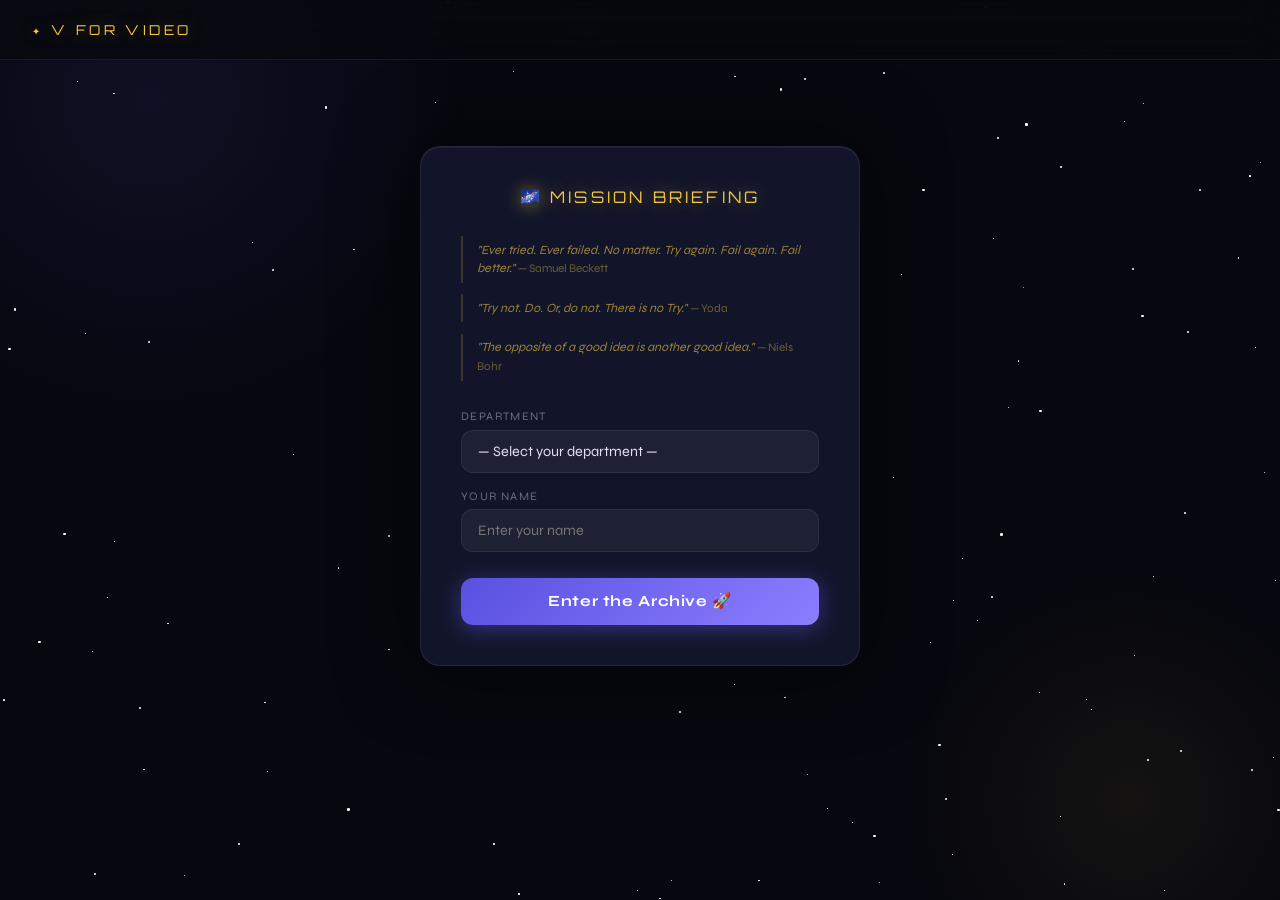
<file: index.html>
<!DOCTYPE html>
<html lang="en">
<head>
  <meta charset="UTF-8" />
  <meta name="viewport" content="width=device-width, initial-scale=1.0, viewport-fit=cover"/>
  <title>V for Video 🌌 — Login</title>
  <link rel="preconnect" href="https://fonts.googleapis.com">
  <link rel="stylesheet" href="https://fonts.googleapis.com/css2?family=Orbitron:wght@500;800&family=Syne:wght@400;600;700&display=swap">
  <link rel="stylesheet" href="shared.css">
  <style>
    .login-wrap { max-width: 440px; margin: 6vh auto 0; }
    .login-card {
      background: var(--card);
      border: 1px solid var(--border);
      border-radius: 20px;
      padding: 2.5rem;
      box-shadow: 0 0 80px rgba(0,0,0,.6), inset 0 1px 0 rgba(255,255,255,.05);
      animation: slideUp .5s ease forwards;
    }
    @keyframes slideUp {
      from { opacity:0; transform:translateY(24px); }
      to   { opacity:1; transform:translateY(0); }
    }
    .login-title {
      font-family: var(--font-head);
      font-size: 1rem;
      letter-spacing: .2em;
      color: var(--gold);
      text-align: center;
      margin-bottom: 1.8rem;
      text-shadow: 0 0 16px rgba(245,200,66,.4);
    }
    .quotes { margin-bottom: 1.8rem; display:flex; flex-direction:column; gap:.7rem; }
    .quote {
      border-left: 2px solid var(--gold-dim);
      padding: .3rem .85rem;
      font-size: .78rem;
      color: rgba(245,200,66,.6);
      font-style: italic; line-height: 1.5;
    }
    .quote em { font-style:normal; color:rgba(245,200,66,.4); font-size:.73rem; }
    .btn-launch {
      width: 100%; margin-top: 1.6rem; padding: .9rem;
      background: linear-gradient(135deg, #5a50e0, #8b7fff);
      color: white; font-family: var(--font-body); font-size: .97rem; font-weight: 700;
      border: none; border-radius: var(--r); cursor: pointer; letter-spacing: .04em;
      box-shadow: 0 4px 22px rgba(108,99,255,.4); transition: all .2s;
    }
    .btn-launch:hover:not(:disabled) { transform:translateY(-2px); box-shadow:0 8px 30px rgba(108,99,255,.55); }
    .btn-launch:disabled { opacity:.5; cursor:not-allowed; }
    @media (max-width: 480px) {
      .login-wrap { margin-top: 3vh; }
      .login-card { padding: 1.8rem 1.3rem; border-radius: 16px; }
    }
  </style>
</head>
<body>
<div id="stars"></div>

<nav>
  <span class="logo">✦ V FOR VIDEO</span>
  <div style="position:relative;" id="menuWrap">
    <button class="menu-btn" id="menuBtn" aria-label="Menu" aria-expanded="false" style="display:none">
      <svg width="18" height="14" viewBox="0 0 18 14" fill="none">
        <rect width="18" height="2" rx="1" fill="rgba(245,200,66,0.85)"/>
        <rect y="6" width="12" height="2" rx="1" fill="rgba(245,200,66,0.85)"/>
        <rect y="12" width="16" height="2" rx="1" fill="rgba(245,200,66,0.85)"/>
      </svg>
    </button>
    <div class="menu-dropdown" id="menuDropdown">
      <div class="menu-dropdown-header">Logged in as</div>
      <div class="menu-user-name" id="menuName">—</div>
      <div class="menu-user-dept" id="menuDept">—</div>
    </div>
  </div>
</nav>

<div class="wrap">
  <div class="login-wrap">
    <div class="login-card">
      <div class="login-title">🌌 MISSION BRIEFING</div>
      <div class="quotes">
        <div class="quote">"Ever tried. Ever failed. No matter. Try again. Fail again. Fail better." <em>— Samuel Beckett</em></div>
        <div class="quote">"Try not. Do. Or, do not. There is no Try." <em>— Yoda</em></div>
        <div class="quote">"The opposite of a good idea is another good idea." <em>— Niels Bohr</em></div>
      </div>
      <label class="field-label" for="deptSelect">Department</label>
      <select id="deptSelect">
        <option value="">— Select your department —</option>
        <option>Cyber Security</option><option>CSE-1</option><option>CSE-2</option><option>CSE-3</option>
        <option>Mechanical Engineering</option><option>ECE-1</option><option>ECE-2</option><option>ECE-3</option>
        <option>AI DS-1</option><option>AI DS-2</option><option>Civil</option><option>Agri</option>
        <option>EEE</option><option>EIE</option><option>Medical Electronics</option><option>IT-1</option><option>IT-2</option>
      </select>
      <label class="field-label" for="nameInput">Your Name</label>
      <input type="text" id="nameInput" placeholder="Enter your name" autocomplete="name" />
      <button class="btn-launch" id="launchBtn">Enter the Archive 🚀</button>
    </div>
  </div>
</div>

<div class="toast" id="toast"></div>

<script type="module">
  import { initStars, getAuth, setAuth } from './shared.js';
  initStars();

  // If already logged in, redirect straight to library
  const existing = getAuth();
  if (existing.name && existing.dept) {
    window.location.replace('library.html');
  }

  // Restore previously entered values
  try {
    const n = localStorage.getItem('vfv_name');
    const d = localStorage.getItem('vfv_dept');
    if (n) document.getElementById('nameInput').value = n;
    if (d) document.getElementById('deptSelect').value = d;
  } catch {}

  function showToast(msg, type = '') {
    const t = document.getElementById('toast');
    t.textContent = msg;
    t.className = 'toast show' + (type ? ' ' + type : '');
    setTimeout(() => { t.className = 'toast'; }, 3000);
  }

  document.getElementById('launchBtn').addEventListener('click', async () => {
    const n = document.getElementById('nameInput').value.trim();
    const d = document.getElementById('deptSelect').value;
    if (!n) { showToast('Please enter your name!', 'error'); return; }
    if (!d) { showToast('Please select your department!', 'error'); return; }

    const btn = document.getElementById('launchBtn');
    btn.disabled = true;
    btn.innerHTML = '<span class="spinner"></span> Loading archive…';

    setAuth(n, d);
    window.location.href = 'library.html';
  });

  // Enter key support
  document.getElementById('nameInput').addEventListener('keydown', (e) => {
    if (e.key === 'Enter') document.getElementById('launchBtn').click();
  });
</script>
</body>
</html>
</file>
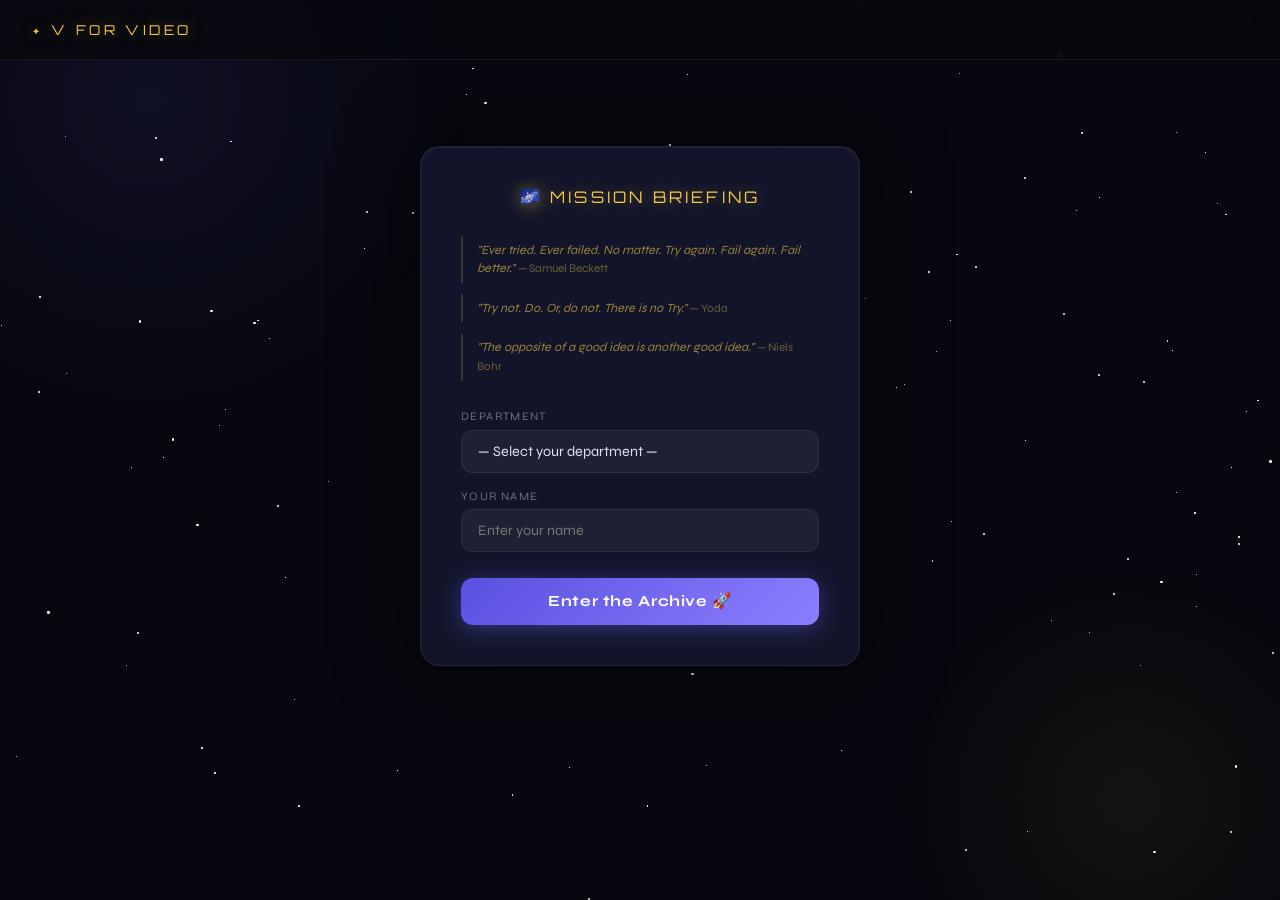
<file: library.html>
<!DOCTYPE html>
<html lang="en">
<head>
  <meta charset="UTF-8" />
  <meta name="viewport" content="width=device-width, initial-scale=1.0, viewport-fit=cover"/>
  <title>V for Video 🌌 — Archive</title>
  <link rel="preconnect" href="https://fonts.googleapis.com">
  <link rel="stylesheet" href="https://fonts.googleapis.com/css2?family=Orbitron:wght@500;800&family=Syne:wght@400;600;700&display=swap">
  <link rel="stylesheet" href="shared.css">
  <style>
    /* Category filter bar */
    .cat-bar {
      display: flex; align-items: center; gap: .8rem;
      margin-bottom: 2rem; position: relative; flex-wrap: wrap;
    }
    .cat-menu-btn {
      display: inline-flex; align-items: center; gap: .55rem;
      padding: .55rem 1.1rem;
      border: 1px solid var(--border); border-radius: 99px;
      background: rgba(255,255,255,.04);
      color: var(--text); font-family: var(--font-body); font-size: .85rem;
      cursor: pointer; transition: all .2s;
    }
    .cat-menu-btn:hover, .cat-menu-btn.active {
      border-color: var(--gold); color: var(--gold); background: var(--gold-dim);
    }
    .cat-menu-btn .arrow { font-size: .65rem; transition: transform .2s; display: inline-block; }
    .cat-menu-btn.open .arrow { transform: rotate(180deg); }
    .cat-active-label { font-size: .8rem; color: var(--muted); }
    .cat-active-label span { color: var(--gold); font-weight: 600; }

    .cat-dropdown {
      display: none; position: absolute; top: calc(100% + 8px); left: 0;
      min-width: 200px; z-index: 50;
      background: #1a1c35; border: 1px solid var(--border);
      border-radius: var(--r); padding: .5rem;
      box-shadow: 0 16px 40px rgba(0,0,0,.6);
      animation: dropIn .18s ease forwards;
      max-height: 60vh; overflow-y: auto;
    }
    .cat-dropdown.open { display: block; }
    @keyframes dropIn {
      from { opacity:0; transform:translateY(-6px); }
      to   { opacity:1; transform:translateY(0); }
    }
    .cat-option {
      padding: .55rem .9rem; border-radius: 8px;
      font-family: var(--font-body); font-size: .85rem;
      color: var(--muted); cursor: pointer; transition: all .15s;
    }
    .cat-option:hover { background: rgba(255,255,255,.06); color: var(--text); }
    .cat-option.active { color: var(--gold); background: var(--gold-dim); font-weight: 600; }

    /* Stats bar */
    .stats-bar {
      display: flex; align-items: center; gap: 1.5rem;
      margin-bottom: 1.5rem; flex-wrap: wrap;
    }
    .stat-pill {
      display: flex; align-items: center; gap: .5rem;
      background: var(--card); border: 1px solid var(--border);
      border-radius: 99px; padding: .45rem 1rem;
      font-size: .8rem; color: var(--muted);
    }
    .stat-pill strong { color: var(--text); font-weight: 700; }
    .stat-pill.gold strong { color: var(--gold); }
    .stat-pill.green strong { color: var(--green); }

    /* Video grid */
    .video-grid {
      display: grid;
      grid-template-columns: repeat(auto-fill, minmax(270px, 1fr));
      gap: 1.2rem;
    }
    @media (max-width: 600px) {
      .video-grid { grid-template-columns: 1fr 1fr; gap: .8rem; }
    }
    @media (max-width: 380px) {
      .video-grid { grid-template-columns: 1fr; }
    }

    /* Video card */
    .vid-card {
      background: var(--card); border: 1px solid var(--border);
      border-radius: var(--r); overflow: hidden;
      transition: transform .22s, box-shadow .22s, border-color .22s;
      animation: fadeInUp .4s both;
      animation-delay: calc(var(--i) * 0.04s);
      text-decoration: none; display: block; color: inherit;
    }
    .vid-card:hover {
      transform: translateY(-5px);
      border-color: rgba(108,99,255,.5);
      box-shadow: 0 12px 40px rgba(0,0,0,.5), 0 0 0 1px rgba(108,99,255,.2);
    }
    @media (hover: none) {
      /* No hover lift on touch devices — avoids sticky hover states */
      .vid-card:hover { transform: none; box-shadow: none; border-color: var(--border); }
      .vid-card:active { opacity: .85; }
    }
    @keyframes fadeInUp {
      from { opacity:0; transform:translateY(18px); }
      to   { opacity:1; transform:translateY(0); }
    }

    .thumb-wrap {
      position: relative; width: 100%; aspect-ratio: 16/9;
      overflow: hidden; background: #0b0d1c;
    }
    .thumb-wrap img {
      width:100%; height:100%; object-fit:cover; display:block;
      transition: transform .4s ease;
    }
    .vid-card:hover .thumb-wrap img { transform: scale(1.05); }
    @media (hover: none) { .vid-card:hover .thumb-wrap img { transform: none; } }

    .play-overlay {
      position: absolute; inset: 0;
      display: flex; align-items: center; justify-content: center;
      background: rgba(0,0,0,.35); opacity: 0; transition: opacity .22s;
    }
    .vid-card:hover .play-overlay { opacity: 1; }
    @media (hover: none) { .play-overlay { opacity: 1; background: rgba(0,0,0,.18); } }

    .play-icon {
      width: 48px; height: 48px; background: rgba(245,200,66,.92);
      border-radius: 50%; display: flex; align-items: center; justify-content: center;
      box-shadow: 0 0 24px rgba(245,200,66,.5); transform: scale(.85); transition: transform .2s;
    }
    .vid-card:hover .play-icon { transform: scale(1); }
    @media (hover: none) { .play-icon { transform: scale(.75); } }
    .play-icon svg { margin-left: 3px; }

    .completed-badge {
      position: absolute; top: 8px; right: 8px;
      background: var(--green); color: #04200e;
      font-size: .65rem; font-weight: 700; letter-spacing: .08em;
      padding: .22rem .55rem; border-radius: 99px; display: none;
    }
    .vid-card.completed .completed-badge { display: block; }

    .thumb-progress {
      position: absolute; bottom: 0; left: 0; right: 0;
      height: 4px; background: rgba(255,255,255,.12);
    }
    .thumb-progress-fill {
      height: 100%; background: var(--gold); transition: width .5s ease; width: 0%;
    }
    .vid-card.completed .thumb-progress-fill { background: var(--green); }

    .vid-info { padding: .9rem 1rem; }
    @media (max-width: 600px) { .vid-info { padding: .65rem .75rem; } }
    .vid-title {
      font-size: .9rem; font-weight: 600; color: var(--text);
      line-height: 1.4; margin-bottom: .35rem;
      display: -webkit-box; -webkit-line-clamp: 2;
      -webkit-box-orient: vertical; overflow: hidden;
    }
    @media (max-width: 600px) { .vid-title { font-size: .78rem; } }
    .vid-meta {
      font-size: .75rem; color: var(--muted);
      display: flex; align-items: center; gap: .5rem; flex-wrap: wrap;
    }
    @media (max-width: 600px) { .vid-meta { font-size: .68rem; } }
    .vid-meta .dot { width:3px; height:3px; border-radius:50%; background:var(--muted); flex-shrink:0; }

    /* Empty state */
    .empty-state {
      text-align: center; padding: 4rem 2rem;
      color: var(--muted); font-size: .95rem;
    }
    .empty-state .emoji { font-size: 3rem; display: block; margin-bottom: 1rem; }

    /* Skeleton loader */
    .skeleton-grid {
      display: grid;
      grid-template-columns: repeat(auto-fill, minmax(270px, 1fr));
      gap: 1.2rem;
    }
    @media (max-width: 600px) { .skeleton-grid { grid-template-columns: 1fr 1fr; gap: .8rem; } }
    .skeleton-card {
      background: var(--card); border: 1px solid var(--border);
      border-radius: var(--r); overflow: hidden;
    }
    .skeleton-thumb { width:100%; aspect-ratio:16/9; background: linear-gradient(90deg, #12152a 25%, #1c2040 50%, #12152a 75%); background-size: 200% 100%; animation: shimmer 1.4s infinite; }
    .skeleton-body { padding: .9rem 1rem; }
    .skeleton-line { height: 12px; border-radius: 6px; background: linear-gradient(90deg, #12152a 25%, #1c2040 50%, #12152a 75%); background-size: 200% 100%; animation: shimmer 1.4s infinite; margin-bottom: .5rem; }
    .skeleton-line.short { width: 60%; }
    @keyframes shimmer { to { background-position: -200% 0; } }
  </style>
</head>
<body>
<div id="stars"></div>

<nav>
  <a href="library.html" class="logo">✦ V FOR VIDEO</a>
  <div style="position:relative;" id="menuWrap">
    <button class="menu-btn" id="menuBtn" aria-label="Menu" aria-expanded="false">
      <svg width="18" height="14" viewBox="0 0 18 14" fill="none">
        <rect width="18" height="2" rx="1" fill="rgba(245,200,66,0.85)"/>
        <rect y="6" width="12" height="2" rx="1" fill="rgba(245,200,66,0.85)"/>
        <rect y="12" width="16" height="2" rx="1" fill="rgba(245,200,66,0.85)"/>
      </svg>
    </button>
    <div class="menu-dropdown" id="menuDropdown">
      <div class="menu-dropdown-header">Logged in as</div>
      <div class="menu-user-name" id="menuName">—</div>
      <div class="menu-user-dept" id="menuDept">—</div>
      <button class="menu-logout" id="logoutBtn">⏻ Log out</button>
    </div>
  </div>
</nav>

<div class="wrap">
  <div class="section-eyebrow">VIDEO ARCHIVE</div>

  <div class="stats-bar" id="statsBar" style="display:none">
    <div class="stat-pill gold"><span>📼</span> <strong id="statTotal">0</strong> videos</div>
    <div class="stat-pill green"><span>✅</span> <strong id="statDone">0</strong> completed</div>
    <div class="stat-pill"><span>🔥</span> <strong id="statPct">0%</strong> done</div>
  </div>

  <div class="cat-bar" id="catBar" style="display:none">
    <button class="cat-menu-btn" id="catMenuBtn">
      ☰ Filter Category <span class="arrow">▼</span>
    </button>
    <div class="cat-dropdown" id="catDropdown"></div>
    <span class="cat-active-label">Showing: <span id="catActiveLabel">All</span></span>
  </div>

  <!-- Skeleton while loading -->
  <div class="skeleton-grid" id="skeletonGrid">
    <div class="skeleton-card"><div class="skeleton-thumb"></div><div class="skeleton-body"><div class="skeleton-line"></div><div class="skeleton-line short"></div></div></div>
    <div class="skeleton-card"><div class="skeleton-thumb"></div><div class="skeleton-body"><div class="skeleton-line"></div><div class="skeleton-line short"></div></div></div>
    <div class="skeleton-card"><div class="skeleton-thumb"></div><div class="skeleton-body"><div class="skeleton-line"></div><div class="skeleton-line short"></div></div></div>
    <div class="skeleton-card"><div class="skeleton-thumb"></div><div class="skeleton-body"><div class="skeleton-line"></div><div class="skeleton-line short"></div></div></div>
    <div class="skeleton-card"><div class="skeleton-thumb"></div><div class="skeleton-body"><div class="skeleton-line"></div><div class="skeleton-line short"></div></div></div>
    <div class="skeleton-card"><div class="skeleton-thumb"></div><div class="skeleton-body"><div class="skeleton-line"></div><div class="skeleton-line short"></div></div></div>
  </div>

  <div class="video-grid" id="videoGrid"></div>
</div>

<div class="toast" id="toast"></div>

<script type="module">
  import { initStars, initNav, requireAuth, fetchData, getProgress, getCompleted, toUrlId, extractYtId, escHtml } from './shared.js';

  initStars();
  const auth = requireAuth();
  if (!auth) throw new Error('Not authenticated');
  initNav(auth);

  // Logout
  document.getElementById('logoutBtn').addEventListener('click', () => {
    try { localStorage.removeItem('vfv_name'); localStorage.removeItem('vfv_dept'); } catch {}
    window.location.href = 'index.html';
  });

  let quizData = [];
  let activeCategory = 'all';
  let completedSet = getCompleted();
  let watchedMap = getProgress();

  // Category dropdown state
  const catMenuBtn = document.getElementById('catMenuBtn');
  const catDropdown = document.getElementById('catDropdown');

  function closeCat() {
    catDropdown.classList.remove('open');
    catMenuBtn.classList.remove('open');
  }
  catMenuBtn.addEventListener('click', (e) => {
    e.stopPropagation();
    const open = catDropdown.classList.toggle('open');
    catMenuBtn.classList.toggle('open', open);
  });
  document.addEventListener('click', closeCat);
  catDropdown.addEventListener('click', (e) => e.stopPropagation());

  function buildCategories() {
    const cats = ['all', ...new Set(quizData.map(q => q.category))];
    catDropdown.innerHTML = '';
    cats.forEach(cat => {
      const opt = document.createElement('div');
      opt.className = 'cat-option' + (cat === activeCategory ? ' active' : '');
      opt.textContent = cat === 'all' ? '⭐ All' : cat;
      opt.addEventListener('click', () => {
        activeCategory = cat;
        document.getElementById('catActiveLabel').textContent = cat === 'all' ? 'All' : cat;
        catDropdown.querySelectorAll('.cat-option').forEach(o => o.classList.remove('active'));
        opt.classList.add('active');
        closeCat();
        renderGrid();
      });
      catDropdown.appendChild(opt);
    });
  }

  function updateStats() {
    const total = quizData.length;
    const done = completedSet.size;
    const pct = total > 0 ? Math.round((done / total) * 100) : 0;
    document.getElementById('statTotal').textContent = total;
    document.getElementById('statDone').textContent = done;
    document.getElementById('statPct').textContent = pct + '%';
    document.getElementById('statsBar').style.display = '';
  }

  function renderGrid() {
    const grid = document.getElementById('videoGrid');
    const filtered = activeCategory === 'all'
      ? quizData
      : quizData.filter(q => q.category === activeCategory);

    grid.innerHTML = '';

    if (filtered.length === 0) {
      grid.innerHTML = '<div class="empty-state"><span class="emoji">🎬</span>No videos in this category yet.</div>';
      return;
    }

    filtered.forEach((vid, i) => {
      const ytId = extractYtId(vid.video);
      const watched = watchedMap[vid.questId] || 0;
      const pct = vid.watchTarget > 0 ? Math.min((watched / vid.watchTarget) * 100, 100) : 0;
      const done = completedSet.has(String(vid.questId));
      const urlId = toUrlId(vid.questId);

      const card = document.createElement('a');
      card.className = 'vid-card' + (done ? ' completed' : '');
      card.href = `video.html?id=${encodeURIComponent(urlId)}`;
      card.style.setProperty('--i', i);
      // Prefetch on hover (desktop) for snappier navigation
      card.addEventListener('mouseenter', () => {
        const link = document.createElement('link');
        link.rel = 'prefetch'; link.href = card.href;
        document.head.appendChild(link);
      }, { once: true });

      card.innerHTML = `
        <div class="thumb-wrap">
          <img
            src="https://img.youtube.com/vi/${escHtml(ytId)}/hqdefault.jpg"
            alt="${escHtml(vid.title)}"
            loading="lazy"
            onerror="this.src='https://img.youtube.com/vi/${escHtml(ytId)}/mqdefault.jpg'"
          >
          <div class="play-overlay">
            <div class="play-icon">
              <svg width="18" height="20" viewBox="0 0 18 20" fill="none">
                <path d="M1 1L17 10L1 19V1Z" fill="#07080f"/>
              </svg>
            </div>
          </div>
          <div class="completed-badge">✓ WATCHED</div>
          <div class="thumb-progress">
            <div class="thumb-progress-fill" style="width:${pct}%"></div>
          </div>
        </div>
        <div class="vid-info">
          <div class="vid-title">${escHtml(vid.title)}</div>
          <div class="vid-meta">
            <span>${escHtml(vid.category)}</span>
            <span class="dot"></span>
            <span>⏱ ${vid.watchTarget}s required</span>
          </div>
        </div>`;

      grid.appendChild(card);
    });
  }

  // Init
  (async () => {
    try {
      quizData = await fetchData();
      document.getElementById('skeletonGrid').style.display = 'none';
      document.getElementById('catBar').style.display = '';
      buildCategories();
      updateStats();
      renderGrid();
    } catch (e) {
      document.getElementById('skeletonGrid').style.display = 'none';
      document.getElementById('videoGrid').innerHTML =
        '<div class="empty-state"><span class="emoji">⚠️</span>Failed to load videos. Please refresh.</div>';
    }
  })();

  // Listen for storage changes from video page (progress updates)
  window.addEventListener('storage', (e) => {
    if (e.key === 'vfv_progress') {
      watchedMap = JSON.parse(e.newValue || '{}');
      renderGrid();
    }
    if (e.key === 'vfv_completed') {
      completedSet = new Set(JSON.parse(e.newValue || '[]'));
      updateStats();
      renderGrid();
    }
  });
</script>
</body>
</html>
</file>
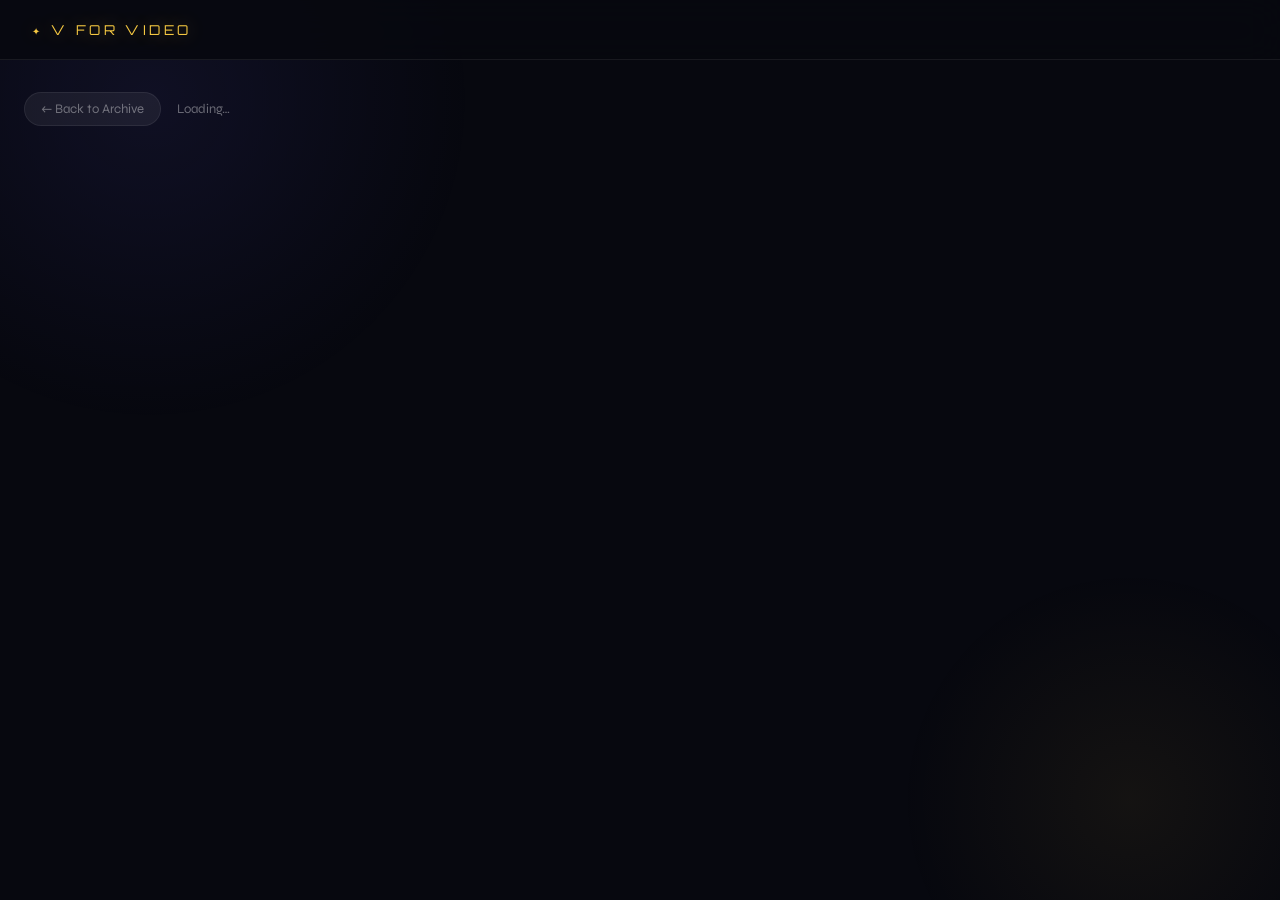
<file: video.html>
<!DOCTYPE html>
<html lang="en">
<head>
  <meta charset="UTF-8" />
  <meta name="viewport" content="width=device-width, initial-scale=1.0, viewport-fit=cover"/>
  <title>V for Video 🌌 — Player</title>
  <link rel="preconnect" href="https://fonts.googleapis.com">
  <link rel="stylesheet" href="https://fonts.googleapis.com/css2?family=Orbitron:wght@500;800&family=Syne:wght@400;600;700&display=swap">
  <link rel="stylesheet" href="shared.css">
  <!-- YouTube IFrame API -->
  <script src="https://www.youtube.com/iframe_api"></script>
  <style>
    /* Player layout */
    .player-header {
      display: flex; align-items: center; gap: 1rem; margin-bottom: 1.5rem;
      flex-wrap: wrap;
    }
    .player-header h1 {
      font-size: .82rem; color: var(--muted); font-weight: 400;
      flex: 1; min-width: 0;
      white-space: nowrap; overflow: hidden; text-overflow: ellipsis;
    }

    .player-layout {
      display: grid;
      grid-template-columns: 1fr 340px;
      gap: 1.5rem;
      align-items: start;
    }
    @media (max-width: 900px) {
      .player-layout { grid-template-columns: 1fr; }
    }

    /* ── Embed wrap — key mobile fix ── */
    .embed-wrap {
      border-radius: var(--r); overflow: hidden;
      border: 1px solid var(--border);
      background: #000;
      /* Aspect-ratio intrinsic sizing — lets the iframe fill naturally */
      position: relative;
      width: 100%;
      aspect-ratio: 16 / 9;
    }
    /* The YT iframe must fill its wrapper */
    .embed-wrap iframe,
    .embed-wrap #ytPlayer {
      position: absolute;
      inset: 0;
      width: 100% !important;
      height: 100% !important;
      border: none;
    }

    /* Side panel */
    .side-panel {
      background: var(--card); border: 1px solid var(--border);
      border-radius: var(--r); padding: 1.3rem;
      position: sticky; top: 76px;
    }
    @media (max-width: 900px) {
      .side-panel { position: static; }
    }
    .side-cat {
      font-size: .72rem; color: var(--accent);
      letter-spacing: .1em; text-transform: uppercase; margin-bottom: .4rem;
    }
    .side-title {
      font-size: 1rem; font-weight: 700; color: var(--text);
      margin-bottom: 1.2rem; line-height: 1.4;
    }

    /* Watch progress */
    .watch-section { margin-top: 1rem; }
    .watch-header {
      display: flex; justify-content: space-between; align-items: center;
      margin-bottom: .5rem;
    }
    .watch-label { font-size: .72rem; letter-spacing: .1em; text-transform: uppercase; color: var(--muted); }
    .watch-val { font-family: var(--font-head); font-size: .78rem; color: var(--gold); }
    .progress-track {
      width: 100%; height: 8px; background: rgba(255,255,255,.08);
      border-radius: 99px; overflow: hidden;
    }
    .progress-fill {
      height: 100%; border-radius: 99px;
      background: linear-gradient(90deg, var(--accent), var(--gold));
      box-shadow: 0 0 8px rgba(108,99,255,.5);
      transition: width .9s ease; width: 0%;
    }
    .progress-fill.done {
      background: linear-gradient(90deg, #23d18b, #a3ffda);
      box-shadow: 0 0 10px rgba(35,209,139,.5);
    }
    .watch-status {
      margin-top: .75rem; font-size: .82rem; color: var(--muted);
      text-align: center; min-height: 1.4em; transition: color .3s;
    }
    .watch-status.ready { color: var(--green); font-weight: 600; }

    .btn-save {
      width: 100%; margin-top: 1rem; padding: .8rem;
      background: linear-gradient(135deg, #23d18b, #16a34a);
      color: #04200e; font-family: var(--font-body); font-size: .92rem; font-weight: 700;
      border: none; border-radius: var(--r); cursor: pointer;
      box-shadow: 0 4px 18px rgba(35,209,139,.3);
      transition: all .2s; letter-spacing: .03em;
      /* Minimum touch target */
      min-height: 48px;
    }
    .btn-save:hover:not(:disabled) { transform: translateY(-1px); box-shadow: 0 6px 24px rgba(35,209,139,.4); }
    .btn-save:disabled { opacity: .55; cursor: not-allowed; transform: none; }

    .divider { border: none; border-top: 1px solid var(--border); margin: 1.2rem 0; }

    /* Up next */
    .up-next-label {
      font-size: .72rem; letter-spacing: .12em; text-transform: uppercase;
      color: var(--muted); margin-bottom: .8rem;
    }
    .next-list { display: flex; flex-direction: column; gap: .6rem; }
    .next-item {
      display: flex; gap: .7rem; align-items: center;
      text-decoration: none; color: inherit;
      padding: .5rem; border-radius: 8px; transition: background .2s;
    }
    .next-item:hover { background: rgba(255,255,255,.05); }
    @media (hover: none) { .next-item:active { background: rgba(255,255,255,.05); } }
    .next-thumb {
      width: 80px; min-width: 80px; aspect-ratio: 16/9;
      border-radius: 6px; overflow: hidden; background: #0b0d1c;
      flex-shrink: 0;
    }
    .next-thumb img { width: 100%; height: 100%; object-fit: cover; display: block; }
    .next-info { flex: 1; min-width: 0; }
    .next-title {
      font-size: .78rem; color: var(--text); line-height: 1.35;
      display: -webkit-box; -webkit-line-clamp: 2;
      -webkit-box-orient: vertical; overflow: hidden; margin-bottom: .2rem;
    }
    .next-cat { font-size: .7rem; color: var(--muted); }
    .next-item.done-item .next-title { color: var(--green); }

    /* Error/loading states */
    .player-error {
      display: flex; align-items: center; justify-content: center;
      flex-direction: column; gap: 1rem;
      aspect-ratio: 16/9; background: var(--card);
      border: 1px solid var(--border); border-radius: var(--r);
      color: var(--muted); text-align: center; padding: 2rem;
    }
    .player-error .emoji { font-size: 2.5rem; }

    /* Mobile: stack side panel compactly */
    @media (max-width: 900px) {
      .side-panel { padding: 1rem; }
      .side-title { font-size: .92rem; margin-bottom: .9rem; }
    }
  </style>
</head>
<body>
<div id="stars"></div>

<nav>
  <a href="library.html" class="logo">✦ V FOR VIDEO</a>
  <div style="position:relative;" id="menuWrap">
    <button class="menu-btn" id="menuBtn" aria-label="Menu" aria-expanded="false">
      <svg width="18" height="14" viewBox="0 0 18 14" fill="none">
        <rect width="18" height="2" rx="1" fill="rgba(245,200,66,0.85)"/>
        <rect y="6" width="12" height="2" rx="1" fill="rgba(245,200,66,0.85)"/>
        <rect y="12" width="16" height="2" rx="1" fill="rgba(245,200,66,0.85)"/>
      </svg>
    </button>
    <div class="menu-dropdown" id="menuDropdown">
      <div class="menu-dropdown-header">Logged in as</div>
      <div class="menu-user-name" id="menuName">—</div>
      <div class="menu-user-dept" id="menuDept">—</div>
      <button class="menu-logout" id="logoutBtn">⏻ Log out</button>
    </div>
  </div>
</nav>

<div class="wrap">
  <div class="player-header">
    <a href="library.html" class="back-btn">← Back to Archive</a>
    <h1 id="pageTitle">Loading…</h1>
  </div>

  <div class="player-layout" id="playerLayout" style="display:none">
    <div>
      <div class="embed-wrap" id="embedWrap">
        <div id="ytPlayer"></div>
      </div>
    </div>

    <div class="side-panel">
      <div class="side-cat" id="sideCategory"></div>
      <div class="side-title" id="sideTitle">Loading…</div>

      <div class="watch-section">
        <div class="watch-header">
          <span class="watch-label">🎬 Watch Progress</span>
          <span class="watch-val" id="watchVal">0s / 0s</span>
        </div>
        <div class="progress-track">
          <div class="progress-fill" id="progressFill"></div>
        </div>
        <div class="watch-status" id="watchStatus">▶ Press play to begin</div>
        <button class="btn-save" id="saveBtn" disabled>💾 Save Score</button>
      </div>

      <hr class="divider">
      <div class="up-next-label">Up Next</div>
      <div class="next-list" id="nextList"></div>
    </div>
  </div>

  <div id="errorState" style="display:none">
    <div class="player-error">
      <span class="emoji">⚠️</span>
      <strong>Video not found</strong>
      <span>This video ID doesn't match any videos in the archive.</span>
      <a href="library.html" class="back-btn" style="margin-top:.5rem">← Go to Archive</a>
    </div>
  </div>
</div>

<div class="toast" id="toast"></div>

<script type="module">
  import { createClient } from 'https://esm.sh/@supabase/supabase-js@2';
  import {
    initStars, initNav, requireAuth,
    fetchData, getProgress, setProgress, getCompleted, markCompleted,
    toUrlId, extractYtId, escHtml,
    SUPABASE_URL, SUPABASE_KEY
  } from './shared.js';

  /* ── Setup ── */
  initStars();
  const auth = requireAuth();
  if (!auth) throw new Error('Not authenticated');
  initNav(auth);

  document.getElementById('logoutBtn').addEventListener('click', () => {
    try { localStorage.removeItem('vfv_name'); localStorage.removeItem('vfv_dept'); } catch {}
    window.location.href = 'index.html';
  });

  const supabase = createClient(SUPABASE_URL, SUPABASE_KEY);

  /* ── Toast ── */
  function showToast(msg, type = '') {
    const t = document.getElementById('toast');
    t.textContent = msg;
    t.className = 'toast show' + (type ? ' ' + type : '');
    clearTimeout(t._timer);
    t._timer = setTimeout(() => { t.className = 'toast'; }, 3500);
  }

  /* ── Resolve video from URL param ── */
  const params = new URLSearchParams(location.search);
  const urlId = params.get('id');

  if (!urlId) {
    showError();
  } else {
    init();
  }

  function showError() {
    document.getElementById('errorState').style.display = '';
    document.getElementById('pageTitle').textContent = 'Video not found';
  }

  /* ── State ── */
  let quizData = [];
  let currentVideo = null;
  let watchTime = 0;
  let watchInterval = null;
  let ytPlayer = null;
  let ytReady = false;
  let completedSet = getCompleted();
  let watchedMap = getProgress();

  /* ── YouTube API ── */
  // onYouTubeIframeAPIReady may fire before or after our module runs
  window.__ytReadyCbs = window.__ytReadyCbs || [];
  const ytReadyPromise = new Promise(resolve => {
    if (window.YT && window.YT.Player) { resolve(); return; }
    window.__ytReadyCbs.push(resolve);
  });
  window.onYouTubeIframeAPIReady = () => {
    ytReady = true;
    (window.__ytReadyCbs || []).forEach(fn => fn());
    window.__ytReadyCbs = [];
  };

  async function init() {
    quizData = await fetchData();

    // Find video by matching toUrlId(questId) === urlId
    currentVideo = quizData.find(v => toUrlId(v.questId) === urlId);

    if (!currentVideo) {
      showError();
      return;
    }

    // Update page metadata
    document.title = `${currentVideo.title} — V for Video 🌌`;
    document.getElementById('pageTitle').textContent = currentVideo.title;
    document.getElementById('sideTitle').textContent = currentVideo.title;
    document.getElementById('sideCategory').textContent = currentVideo.category;

    // Restore progress
    watchTime = watchedMap[currentVideo.questId] || 0;
    const alreadyDone = completedSet.has(String(currentVideo.questId));

    updateProgressUI(alreadyDone);
    buildNextList();

    document.getElementById('playerLayout').style.display = '';

    // Save button
    document.getElementById('saveBtn').addEventListener('click', manualSave);

    // Init YouTube player
    await ytReadyPromise;
    createPlayer();
  }

  function updateProgressUI(alreadyDone) {
    const pct = currentVideo.watchTarget > 0
      ? Math.min((watchTime / currentVideo.watchTarget) * 100, 100) : 0;

    document.getElementById('watchVal').textContent =
      `${Math.floor(watchTime)}s / ${currentVideo.watchTarget}s`;

    const fill = document.getElementById('progressFill');
    fill.style.width = pct + '%';
    fill.classList.toggle('done', pct >= 100 || alreadyDone);

    const statusEl = document.getElementById('watchStatus');
    const saveBtn = document.getElementById('saveBtn');

    if (alreadyDone) {
      statusEl.textContent = '✅ Already saved!';
      statusEl.className = 'watch-status ready';
      saveBtn.disabled = true;
      saveBtn.textContent = '✅ Score Saved';
      saveBtn.style.opacity = '.6';
    } else if (pct >= 100) {
      statusEl.textContent = '✅ Target reached! Save when ready.';
      statusEl.className = 'watch-status ready';
      saveBtn.disabled = false;
      saveBtn.textContent = '💾 Save Score';
      saveBtn.style.opacity = '1';
    } else {
      statusEl.textContent = '▶ Press play to begin';
      statusEl.className = 'watch-status';
      saveBtn.disabled = true;
      saveBtn.textContent = '💾 Save Score';
      saveBtn.style.opacity = '1';
    }
  }

  function createPlayer() {
    const ytId = extractYtId(currentVideo.video);
    ytPlayer = new YT.Player('ytPlayer', {
      videoId: ytId,
      playerVars: {
        autoplay: 0,
        controls: 1,
        rel: 0,
        playsinline: 1,      // ← Critical for iOS: plays inline instead of fullscreen
        modestbranding: 1,
        iv_load_policy: 3,
      },
      events: {
        onStateChange: onPlayerState,
        onError: onPlayerError,
      }
    });
  }

  function onPlayerState(event) {
    const YTS = YT.PlayerState;
    if (event.data === YTS.PLAYING) {
      if (!watchInterval) {
        watchInterval = setInterval(tick, 1000);
      }
    } else {
      clearInterval(watchInterval);
      watchInterval = null;
      const alreadyDone = completedSet.has(String(currentVideo.questId));
      if (!alreadyDone && watchTime < currentVideo.watchTarget) {
        const statusEl = document.getElementById('watchStatus');
        statusEl.textContent = event.data === YTS.ENDED
          ? '⏹ Video ended — keep going!'
          : '⏸ Paused — keep watching!';
        statusEl.className = 'watch-status';
      }
    }
  }

  function tick() {
    watchTime++;
    // Persist every 5 seconds to avoid thrashing localStorage
    watchedMap[currentVideo.questId] = watchTime;
    if (watchTime % 5 === 0) setProgress(watchedMap);

    const alreadyDone = completedSet.has(String(currentVideo.questId));
    if (!alreadyDone) updateProgressUI(false);

    // Unlock save when target reached
    if (!alreadyDone && watchTime >= currentVideo.watchTarget) {
      setProgress(watchedMap); // flush immediately at threshold
      updateProgressUI(false);
    }
  }

  function onPlayerError(event) {
    showToast('⚠️ Video failed to load. Check your connection.', 'error');
  }

  async function manualSave() {
    const alreadyDone = completedSet.has(String(currentVideo.questId));
    if (alreadyDone) return;

    const saveBtn = document.getElementById('saveBtn');
    saveBtn.disabled = true;
    saveBtn.innerHTML = '<span class="spinner"></span> Saving…';

    try {
      const { error } = await supabase.from('Quests').insert([{
        student_name: auth.name,
        department: auth.dept,
        correct: 10,
        wrong: 0,
        time_spent: Math.floor(watchTime),
        quest_id: currentVideo.questId
      }]);

      if (error) throw error;

      markCompleted(String(currentVideo.questId));
      completedSet.add(String(currentVideo.questId));
      setProgress(watchedMap);

      saveBtn.textContent = '✅ Score Saved';
      saveBtn.style.opacity = '.6';
      document.getElementById('watchStatus').textContent = '✅ Score saved!';
      document.getElementById('watchStatus').className = 'watch-status ready';
      document.getElementById('progressFill').classList.add('done');

      showToast('Score saved! 🎉', 'success');

    } catch (err) {
      console.error('Save error:', err);
      saveBtn.disabled = false;
      saveBtn.textContent = '❌ Failed — Try Again';
      showToast('Failed to save. Please try again.', 'error');
    }
  }

  function buildNextList() {
    const list = document.getElementById('nextList');
    // Show up to 6 other videos — prefer unwatched first
    const others = quizData
      .filter(v => v.questId !== currentVideo.questId)
      .sort((a, b) => {
        // Completed items go to the bottom
        const aDone = completedSet.has(String(a.questId)) ? 1 : 0;
        const bDone = completedSet.has(String(b.questId)) ? 1 : 0;
        return aDone - bDone;
      })
      .slice(0, 6);

    list.innerHTML = '';
    others.forEach(vid => {
      const ytId = extractYtId(vid.video);
      const done = completedSet.has(String(vid.questId));
      const item = document.createElement('a');
      item.className = 'next-item' + (done ? ' done-item' : '');
      item.href = `video.html?id=${encodeURIComponent(toUrlId(vid.questId))}`;
      item.innerHTML = `
        <div class="next-thumb">
          <img src="https://img.youtube.com/vi/${escHtml(ytId)}/mqdefault.jpg" alt="" loading="lazy">
        </div>
        <div class="next-info">
          <div class="next-title">${done ? '✓ ' : ''}${escHtml(vid.title)}</div>
          <div class="next-cat">${escHtml(vid.category)} · ${vid.watchTarget}s</div>
        </div>`;
      list.appendChild(item);
    });
  }

  /* Cleanup interval on page unload */
  window.addEventListener('pagehide', () => {
    clearInterval(watchInterval);
    if (currentVideo) setProgress(watchedMap); // final flush
  });
  window.addEventListener('beforeunload', () => {
    clearInterval(watchInterval);
    if (currentVideo) setProgress(watchedMap);
  });
</script>
</body>
</html>
</file>
<file: shared.css>
/* shared.css — V for Video global styles */
:root {
  --bg: #07080f;
  --surface: #0e1020;
  --card: #12152a;
  --border: rgba(255,255,255,0.07);
  --gold: #f5c842;
  --gold-dim: rgba(245,200,66,0.18);
  --accent: #6c63ff;
  --accent-soft: rgba(108,99,255,0.2);
  --text: #e2e0f0;
  --muted: rgba(255,255,255,0.38);
  --green: #23d18b;
  --r: 12px;
  --font-head: 'Orbitron', monospace;
  --font-body: 'Syne', sans-serif;
}
*, *::before, *::after { box-sizing: border-box; margin: 0; padding: 0; }

body {
  font-family: var(--font-body);
  background: var(--bg);
  color: var(--text);
  min-height: 100vh;
  overflow-x: hidden;
}

/* Stars */
#stars { position: fixed; inset: 0; z-index: 0; pointer-events: none; }
.star {
  position: absolute; border-radius: 50%; background: #fff;
  animation: tw var(--d,3s) ease-in-out infinite var(--dl,0s);
}
@keyframes tw {
  0%,100% { opacity: var(--lo,.05); }
  50%      { opacity: var(--hi,.7); }
}
body::before {
  content:''; position:fixed; width:700px; height:700px;
  background: radial-gradient(circle, rgba(108,99,255,.09) 0%, transparent 65%);
  top:-250px; left:-200px; border-radius:50%; pointer-events:none; z-index:0;
}
body::after {
  content:''; position:fixed; width:500px; height:500px;
  background: radial-gradient(circle, rgba(245,200,66,.06) 0%, transparent 65%);
  bottom:-150px; right:-100px; border-radius:50%; pointer-events:none; z-index:0;
}

/* Nav */
nav {
  position: sticky; top: 0; z-index: 100;
  background: rgba(7,8,15,.88);
  backdrop-filter: blur(18px);
  border-bottom: 1px solid var(--border);
  padding: 0 2rem;
  height: 60px;
  display: flex; align-items: center; justify-content: space-between;
}
.logo {
  font-family: var(--font-head);
  font-size: .85rem;
  letter-spacing: .25em;
  color: var(--gold);
  text-shadow: 0 0 18px rgba(245,200,66,.45);
  text-decoration: none;
}
@media (max-width: 480px) {
  nav { padding: 0 1rem; }
  .logo { font-size: .72rem; letter-spacing: .15em; }
}

/* Menu button */
.menu-btn {
  display: none;
  align-items: center; justify-content: center;
  width: 40px; height: 40px;
  background: rgba(255,255,255,.05);
  border: 1px solid var(--border);
  border-radius: 10px;
  cursor: pointer;
  transition: all .2s;
  position: relative;
}
.menu-btn:hover { border-color: var(--gold); background: var(--gold-dim); }
.menu-btn svg { transition: transform .2s; }
.menu-btn.open svg { transform: rotate(90deg); }

.menu-dropdown {
  display: none;
  position: absolute;
  top: calc(100% + 8px);
  right: 0;
  min-width: 200px;
  background: #1a1c35;
  border: 1px solid var(--border);
  border-radius: var(--r);
  padding: .6rem;
  box-shadow: 0 16px 40px rgba(0,0,0,.6);
  animation: dropIn .18s ease forwards;
}
.menu-dropdown.open { display: block; }
@keyframes dropIn {
  from { opacity:0; transform:translateY(-6px); }
  to   { opacity:1; transform:translateY(0); }
}
.menu-dropdown-header {
  padding: .5rem .75rem .4rem;
  font-size: .7rem;
  letter-spacing: .12em;
  text-transform: uppercase;
  color: var(--muted);
  border-bottom: 1px solid var(--border);
  margin-bottom: .4rem;
}
.menu-user-name { padding: .45rem .75rem; font-size: .88rem; font-weight: 600; color: var(--text); }
.menu-user-dept { padding: .2rem .75rem .5rem; font-size: .78rem; color: var(--gold); }
.menu-logout {
  display: block; width: 100%; padding: .55rem .75rem;
  margin-top: .3rem; border-top: 1px solid var(--border);
  background: none; border-left: none; border-right: none; border-bottom: none;
  color: var(--muted); font-family: var(--font-body); font-size: .82rem;
  cursor: pointer; text-align: left; border-radius: 8px;
  transition: all .15s;
}
.menu-logout:hover { background: rgba(255,60,60,.12); color: #ff6b6b; }

/* Wrap */
.wrap {
  position: relative; z-index: 1;
  max-width: 1280px;
  margin: 0 auto;
  padding: 2rem 1.5rem 5rem;
}
@media (max-width: 480px) { .wrap { padding: 1.25rem 1rem 4rem; } }

/* Common components */
.section-eyebrow {
  font-family: var(--font-head); font-size: .7rem; letter-spacing: .22em;
  color: var(--gold); margin-bottom: 1.2rem;
  display: flex; align-items: center; gap: .7rem;
}
.section-eyebrow::after { content:''; flex:1; height:1px; background:var(--border); }

.back-btn {
  display: inline-flex; align-items: center; gap: .4rem;
  padding: .5rem 1rem; background: rgba(255,255,255,.06);
  border: 1px solid var(--border); border-radius: 99px;
  color: var(--muted); font-family: var(--font-body); font-size: .82rem;
  cursor: pointer; transition: all .2s; text-decoration: none;
}
.back-btn:hover { color: var(--gold); border-color: var(--gold); background: var(--gold-dim); }

.spinner {
  display: inline-block; width: 14px; height: 14px;
  border: 2px solid rgba(255,255,255,.2); border-top-color: #fff;
  border-radius: 50%; animation: spin .6s linear infinite;
  vertical-align: middle; margin-right: .4rem;
}
@keyframes spin { to { transform: rotate(360deg); } }

/* Field styles */
.field-label {
  display: block;
  font-size: .72rem; letter-spacing: .12em; text-transform: uppercase;
  color: var(--muted); margin-bottom: .4rem; margin-top: 1rem;
}
select, input[type=text] {
  width: 100%; padding: .75rem 1rem;
  background: rgba(255,255,255,.05);
  border: 1px solid var(--border);
  border-radius: var(--r);
  color: var(--text); font-family: var(--font-body); font-size: .9rem;
  outline: none; transition: border-color .2s, box-shadow .2s; appearance: none;
}
select:focus, input:focus {
  border-color: var(--accent); box-shadow: 0 0 0 3px var(--accent-soft);
}
select option { background: #1a1b30; }

/* Toast notifications */
.toast {
  position: fixed; bottom: 1.5rem; left: 50%; transform: translateX(-50%) translateY(20px);
  background: #1a1c35; border: 1px solid var(--border);
  border-radius: 99px; padding: .6rem 1.2rem;
  font-size: .84rem; color: var(--text);
  box-shadow: 0 8px 32px rgba(0,0,0,.5);
  opacity: 0; transition: all .3s; z-index: 999; white-space: nowrap;
  pointer-events: none;
}
.toast.show { opacity: 1; transform: translateX(-50%) translateY(0); }
.toast.success { border-color: var(--green); color: var(--green); }
.toast.error { border-color: #ff6b6b; color: #ff6b6b; }
</file>
